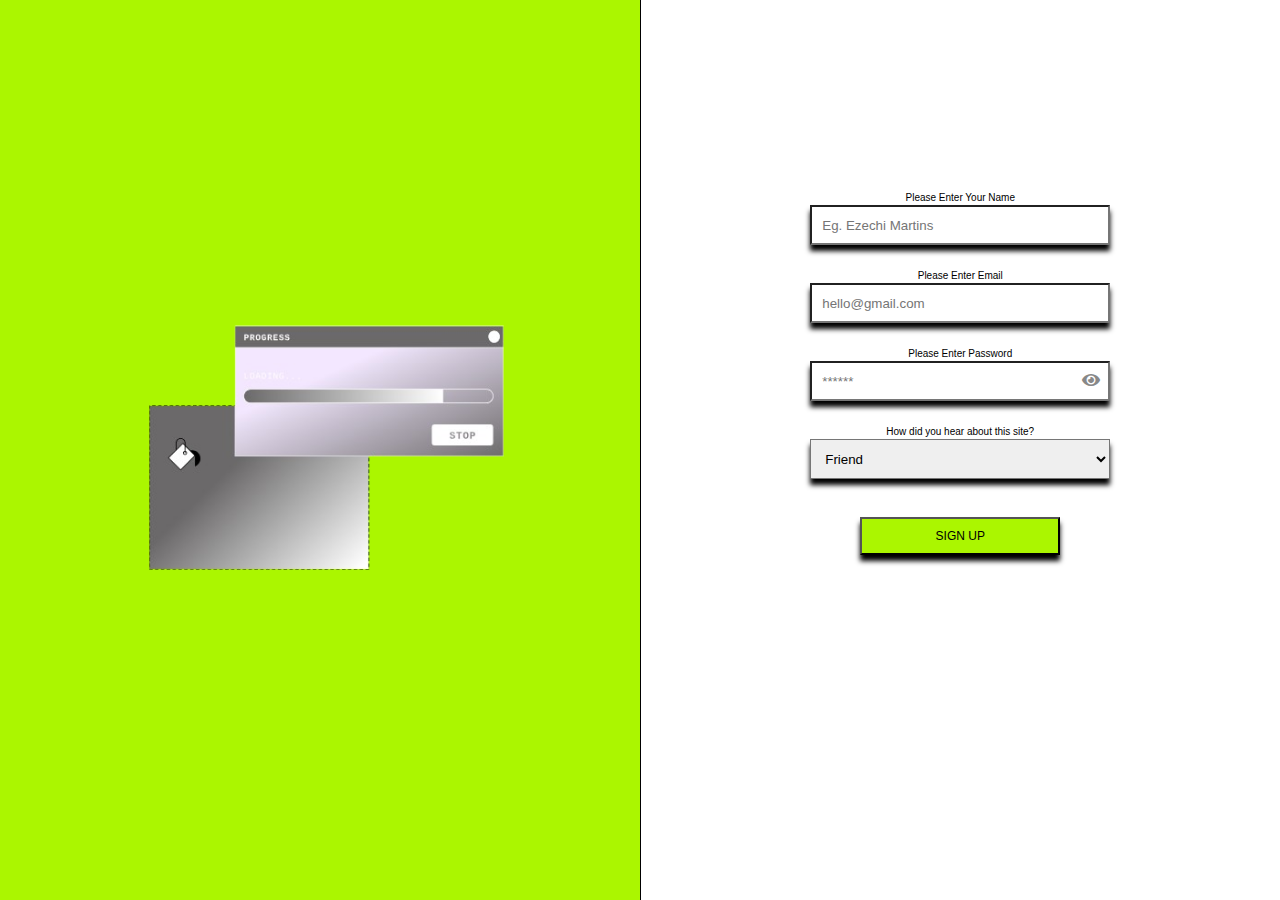
<file: index.html>
<!DOCTYPE html>
<html lang="en">
<head>
    <meta charset="UTF-8">
    <meta name="viewport" content="width=device-width, initial-scale=1.0">
    <link rel="stylesheet" href="style.css">
    <link rel="shortcut icon" href="tempsnip.png" type="image/x-icon">
    <script src="script.js"></script>
    <title>NexTech || Text | SignUp</title>
    <link rel="stylesheet" href="https://cdnjs.cloudflare.com/ajax/libs/font-awesome/5.15.4/css/all.min.css">
</head>
<body>
    <div class="flex">
        <div class="flex-item" id="item1">
           
                <img src="capture4__2_-removebg-preview.png" alt="image" width="400px">
            
        </div>

        <div class="flex-item" id="item2">
            <p id="paragraph1"> <span id="create">Create New<br>
                Account</span>
            <br>
            Already Registered? <a href="login.html">Login</a>
            </p>

            <div class="form">
                    <label for="name">Please Enter Your Name</label><br>
                    <input type="text" id="name" name="name" placeholder="Eg. Ezechi Martins" required>
                
                <br></br>
                    <label for="Email">Please Enter Email</label><br>
                    <input type="email" id="email" name="email" placeholder="hello@gmail.com" required>
                    <br></br>
               
                    <label for="Password">Please Enter Password</label><br>
                    <input type="password" id="password" name="password" placeholder="******" required>
                    <span class="toggle-password">
                        <i class="fa fa-eye" aria-hidden="true"></i>
                    </span>
                    <br></br>
                
                    <label for="dropdown">How did you hear about this site?</label><br>
                        <select id="dropdown" name="dropdown">
                            <option value="option1">Friend</option>
                            <option value="option2">Browser</option>
                            <option value="option3">Social Media</option>
                        </select>
                        <br></br>
                
                <br>
                <a href="login.html"><button type="submit">SIGN UP</button></a>
            </div>
        </div>
    </div>
</body>
</html>
</file>
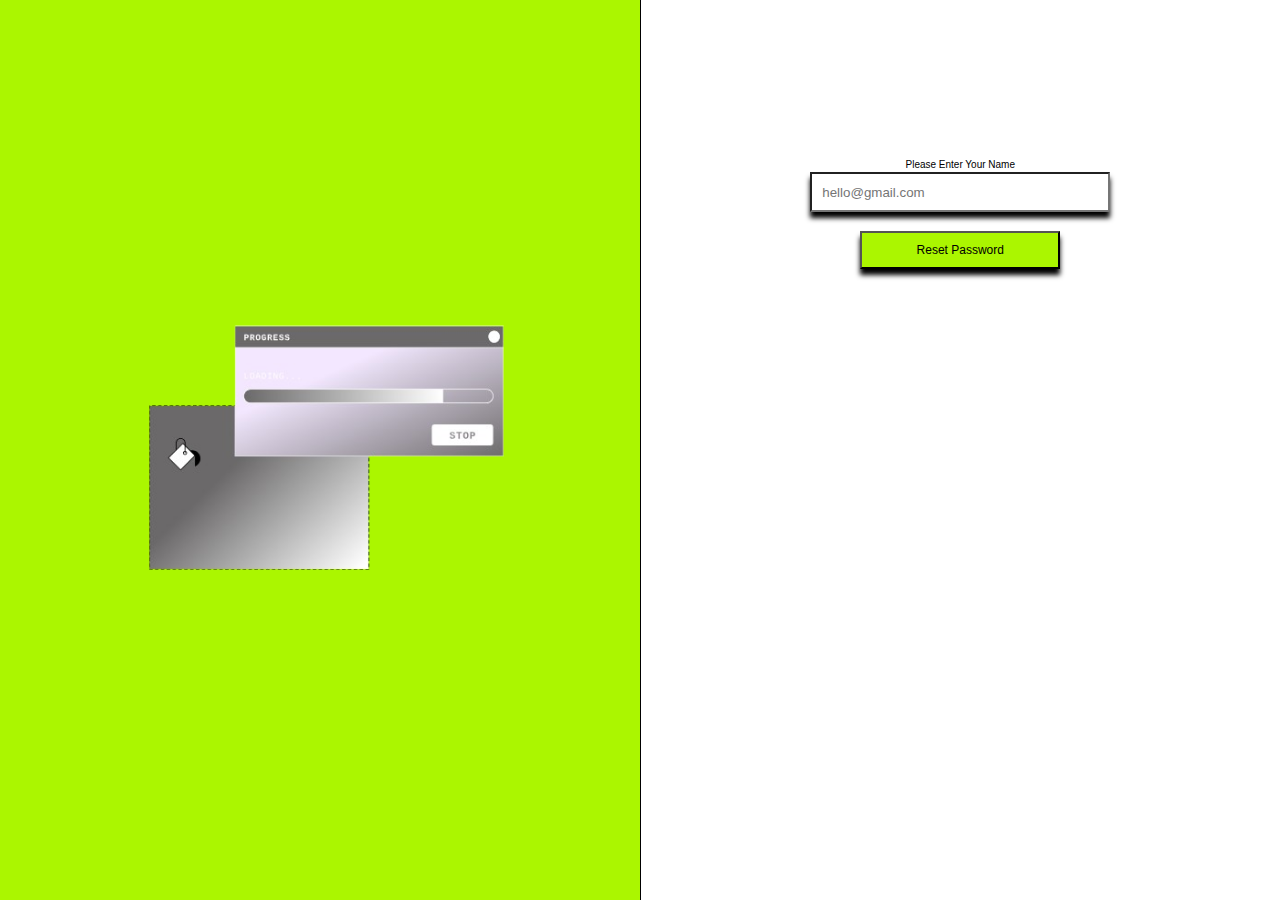
<file: forgotten.html>
<!DOCTYPE html>
<html lang="en">
<head>
    <meta charset="UTF-8">
    <meta name="viewport" content="width=device-width, initial-scale=1.0">
    <link rel="stylesheet" href="style.css">
    <link rel="shortcut icon" href="tempsnip.png" type="image/x-icon">
    <script src="script.js"></script>
    <title>NexTech || Password Reset</title>
    <link rel="stylesheet" href="https://cdnjs.cloudflare.com/ajax/libs/font-awesome/5.15.4/css/all.min.css">
</head>
<body>
    <div class="flex">
        <div class="flex-item" id="item1">
           
                <img src="capture4__2_-removebg-preview.png" alt="image" width="400px">
            
        </div>

        <div class="flex-item" id="item2">
            
            <p id="paragraph1"> <span id="create">Password Reset</span>
            <br>
            <span id="advice">Try Giving This Password To Your Email Password Manager</span>
            </p>

            <div class="form">
                    <label for="email">Please Enter Your Name</label><br>
                    <input type="email" id="email" name="email" placeholder="hello@gmail.com" required>
               <br></br>
                
                <button type="submit">Reset Password</button>
            </div>
        </div>
    </div>
</body>
</html>
</file>
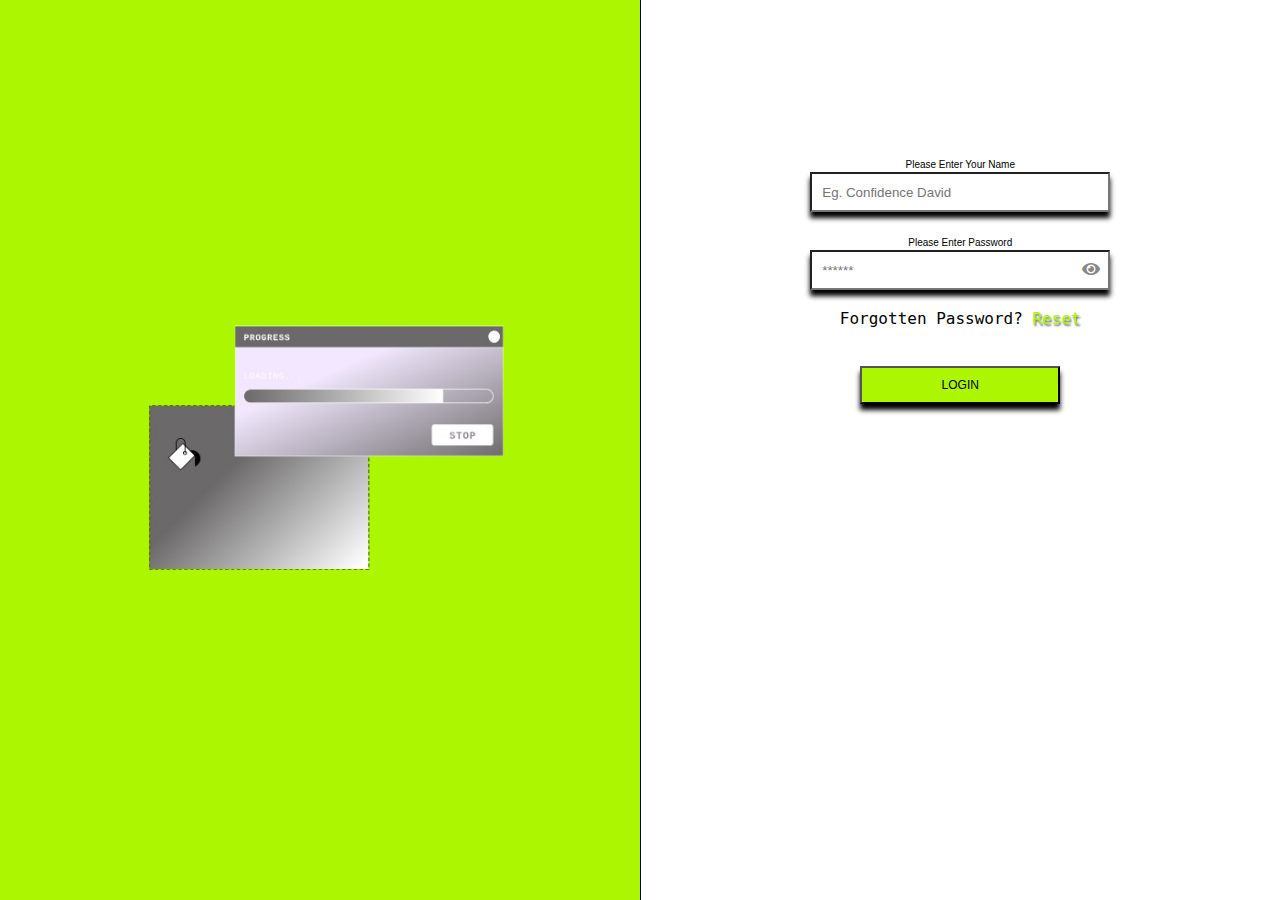
<file: login.html>
<!DOCTYPE html>
<html lang="en">
<head>
    <meta charset="UTF-8">
    <meta name="viewport" content="width=device-width, initial-scale=1.0">
    <link rel="stylesheet" href="style.css">
    <link rel="shortcut icon" href="tempsnip.png" type="image/x-icon">
    <script src="script.js"></script>
    <title>NexTech || Text | Login</title>
</head>
<body>
    <!DOCTYPE html>
<html lang="en">
<head>
    <meta charset="UTF-8">
    <meta name="viewport" content="width=device-width, initial-scale=1.0">
    <link rel="stylesheet" href="style.css">
    <script src="script.js"></script>
    <title>NexTech || Text</title>
    <link rel="stylesheet" href="https://cdnjs.cloudflare.com/ajax/libs/font-awesome/5.15.4/css/all.min.css">
</head>
<body>
    <div class="flex">
        <div class="flex-item" id="item1">
           
                <img src="capture4__2_-removebg-preview.png" alt="image" width="400px">
            
        </div>

        <div class="flex-item" id="item2">
            <p id="paragraph1"> <span id="create">LogIn</span>
            <br>
            <a href="index.html">Back To Sign Up Page</a>
            </p>

            <div class="form">
                    <label for="name">Please Enter Your Name</label><br>
                    <input type="text" id="name" name="name" placeholder="Eg. Confidence David" required>
               <br></br>
                    <label for="password">Please Enter Password</label><br>
                    <input type="text" id="password" name="password" placeholder="******" required>
                    <span class="toggle-password">
                        <i class="fa fa-eye" aria-hidden="true"></i>
                    </span>
                    <br></br>
                <p>Forgotten Password? <a href="forgotten.html">Reset</a></p>
                <br></br>
                
                <a href="main.html"><button type="submit">LOGIN</button></a>
            </div>
        </div>
    </div>
</body>
</html>
</file>
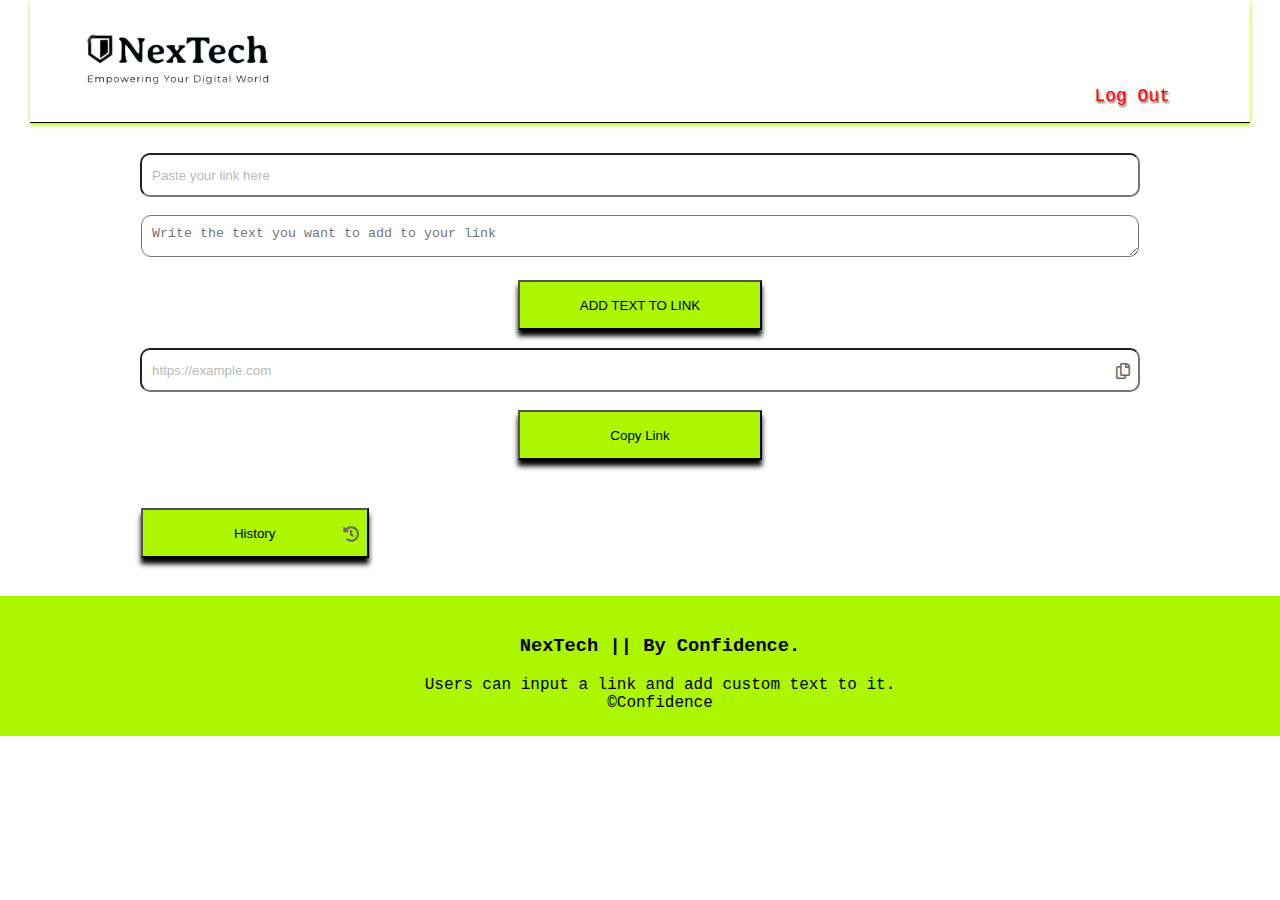
<file: main.html>
<!DOCTYPE html>
<html lang="en">
<head>
    <meta charset="UTF-8">
    <meta name="viewport" content="width=device-width, initial-scale=1.0">
    <title>NexTech || Text | Home</title>
    <link rel="stylesheet" href="style2.css">
    <link rel="shortcut icon" href="tempsnip.png" type="image/x-icon">
    <script src="script.js"></script>
    <link rel="stylesheet" href="https://cdnjs.cloudflare.com/ajax/libs/font-awesome/5.15.4/css/all.min.css">
</head>
<body>
    <header>
        <img src="tempsnip-removebg-preview (2)-fotor-202404060215.png" alt="" width="200px">
        <p><a href="index.html">Log Out</a></p>
    </header>

    <div class="container">
        <input type="text" id="input" name="link" placeholder="Paste your link here" required>
               <br></br>
       
               <textarea type="text" id="input" name="text" placeholder="Write the text you want to add to your link" required></textarea>
               <br><br>

               <a href="main.html"><button type="submit">ADD TEXT TO LINK</button></a>
               <br></br>
               
               <input type="text" id="input" name="outputLink" placeholder="https://example.com" readonly>
               <span class="copy-button">
               <i class="far fa-copy" aria-hidden="true"></i></span>
               <br>
            <br>
               <a> <button class="copy-button" onclick="copyLink()">Copy Link</button></a>
                <br></br>

                

        </div>
        <div class="history">
        <a><button>History</button></a>
        <span class="history-button">
            <i class="fas fa-history" aria-hidden="true"></i>
        </span>
    </div>
    <footer>
       <h3>NexTech || By Confidence.</h3>
        Users can input a link and add custom text to it.<br>
        &copy;Confidence
    </footer>
</body>
</html>
</file>
<file: style.css>
:root{
    --main-color: #abf600;
    --normal-color: #ffffff;
    --text-color: #000000;
    --border-color: #6b6969;
    --input-border: #8f8e8e;
    --placeholder: #6b6969;
    --primary-font: 'Roboto', sans-serif;
    --mono-font: 'Roboto Mono', monospace;
}
* {
    margin: 0;
    padding: 0;
    box-sizing: border-box;
}

body{
    margin: 0;
    padding: 0;
    height: 100vh;
    font-size: 16px;
    font-family: var(--mono-font);
}

label{
    font-family: var(--primary-font);
    font-size: 10px;
}

.flex{
    display: flex;
    height: 100%;
}



#item1{
    flex: 1;
    background-color: var(--main-color);
    display: flex;
    align-items: center;
    justify-content: center;
}

img{
    max-width: 100%;
    max-height: 100%;
}

#item2{
    flex: 1;
    background-color: var(--normal-color);
    /* justify-content: center;
    align-items: center;
    text-align: center; */
    padding: 0;
    border-left: none;
    border-left: var(--text-color) 1px solid;
}

#paragraph1{
    text-align: center;
    border-bottom: var(--border-color) 1px solid;
    margin: 0;
    padding: 40px 0;
    width: 100%;
    box-sizing: border-box;
    box-shadow: 0 2px 0px #abf600;
}

#create{
    font-size: 28px;
    font-family: var(--mono-font);
    word-spacing: 5px;
    letter-spacing: 3px;
}
a{
    text-decoration: none;
    color: var(--main-color);
    font: bold;
    text-shadow: 1px 2px 2px rgba(0, 0, 0, 0.63);
}

#item2 label {
    text-align: left;
}
.form{
    text-align: center;
    padding-top: 20PX;
}


input{
    width: 300PX;
    height: 40PX;
    padding: 10px;
    box-shadow: 0 6px 5px rgb(0, 0, 0);
}
#dropdown{
    width: 300px;
    height: 40px;
    padding: 10px;
    box-shadow: 0 6px 5px rgb(0, 0, 0);
}

button{
    padding: 10px;
    width: 200px;
    font-size: 12px;
    cursor: pointer;
    box-shadow: 0 6px 5px rgb(0, 0, 0);
    background-color: #abf600;
}

/* Style for the eye icon */
.toggle-password {
    position: relative;
    cursor: pointer;
}
.toggle-password i {
    position: absolute;
    right: 10px;
    top: 50%;
    transform: translateY(-50%);
    color: #888;
}

/* Style for the password input field */
.password-input {
    position: relative;
}
.password-input input[type="password"] {
    padding-right: 30px; /* Ensure space for the eye icon */
    width: 100%;
    box-sizing: border-box;
    border: 1px solid #ccc;
    border-radius: 5px;
    height: 40px;
    font-size: 16px;
    padding: 5px 10px;
}

#advice{
    font-size: smaller;
}

@keyframes slideInFromBottom {
    from {
        transform: translateY(100%);
        opacity: 0;
    }
    to {
        transform: translateY(0);
        opacity: 1;
    }
}

#paragraph1 {
    animation-name: slideInFromBottom;
    animation-duration: 1s; /* Adjust the duration as needed */
    animation-timing-function: ease-out; /* Adjust the timing function as needed */
    animation-fill-mode: forwards; /* Keep the final state of the animation */
}
#paragraph1 {
    transform: translateY(100%);
    opacity: 0;
}


@media screen and (max-width: 768px) {
    * {
        margin: 0;
        padding: 0;
        box-sizing: border-box;
    }
    
    body{
        margin: 0;
        padding: 0;
        height: 100vh;
        font-size: 14px;
    }
    .flex {
        flex-direction: column; /* Display items vertically */
    }

    #item1,
    #item2 {
        flex: none; /* Reset flex property */
        
        margin: 0;
        padding: 0;
    }

    img{
        width: 200px;
    }
}
</file>
<file: style2.css>
:root{
    --main-color: #abf600;
    --normal-color: #ffffff;
    --text-color: #000000;
    --border-color: #6b6969;
    --input-border: #8f8e8e;
    --placeholder: #6b6969;
    --primary-font: 'Roboto', sans-serif;
    --mono-font: 'Roboto Mono', monospace;
}

body{
    margin: 0;
    padding: 0;
    font-size: 16px;
    display: flex;
    flex-direction: column;
    font-family: var(--mono-font);
    /* padding-bottom: 100px; This should be equal to the height of your footer */
}
header{
    display: flex;
    justify-content: space-between;
    align-items: center;
    border-bottom: var(--text-color) 1px solid;
    margin: 0 30px; /* Adjust the value as needed */
    box-shadow: 0 2px 4px #abf600;
}




img {
    padding-left: 50px;
}

header a {
    margin-right: 80px; /* Add margin to the right of the "Log Out" link */
    text-decoration: none;
    color: red;
    font-size: large;
    font: bold;
    text-shadow: 1px 2px 2px rgba(0, 0, 0, 0.63);
}
p{
    padding-top: 70px;
}

.container{
    padding: 30px;
    text-align: center;
}

#input{
    width: 80%;
    height: 20px;
    padding: 10px;
    border-radius: 10px;
}

button{
    width: 20%;
    height: 50px;
    cursor: pointer;
    box-shadow: 0 6px 5px rgb(0, 0, 0);
    background-color: #abf600;
}

.copy-button{
    position: relative;
    cursor: pointer;
}
.copy-button i {
    position: absolute;
    right: 10px;
    top: 50%;
    transform: translateY(-50%);
    color: var(--border-color);
}
input::placeholder {
    opacity: 0.5; /* Adjust this value as needed */
}

.history{
    margin-left: 11%;
    margin-bottom: 3%;
}
.history-button{
    position: relative;
    cursor: pointer;
}

.history-button i {
    position: absolute;
    right: 10px;
    top: 50%;
    transform: translateY(-50%);
    color: var(--border-color);
}
footer {
    bottom: 0;
    border-top: var(--text-color);
    width: 100%;
    background-color: var(--main-color); /* or any color you prefer */
    color: var(--text-color); /* or any color you prefer */
    text-align: center;
    height: 100px;
    padding: 20px;
}


/* Add your existing CSS here */

@media screen and (max-width: 768px) {
    * {
        margin: 0;
        padding: 0;
 
    }

    img {
    padding-left: 0px;
    width: 150px;
}

header{
    display: flex;
    gap: 30px;
    justify-content: space-between;
    align-items: center;
    margin: 0 30px;
}

footer {

    bottom: 0;
    height: 100px;
}

#input{
    width: 70%;
  }

  button{
    width: 40%;
    height: 30px;
    font-size: small;
    padding: 3px;
}
}
</file>
